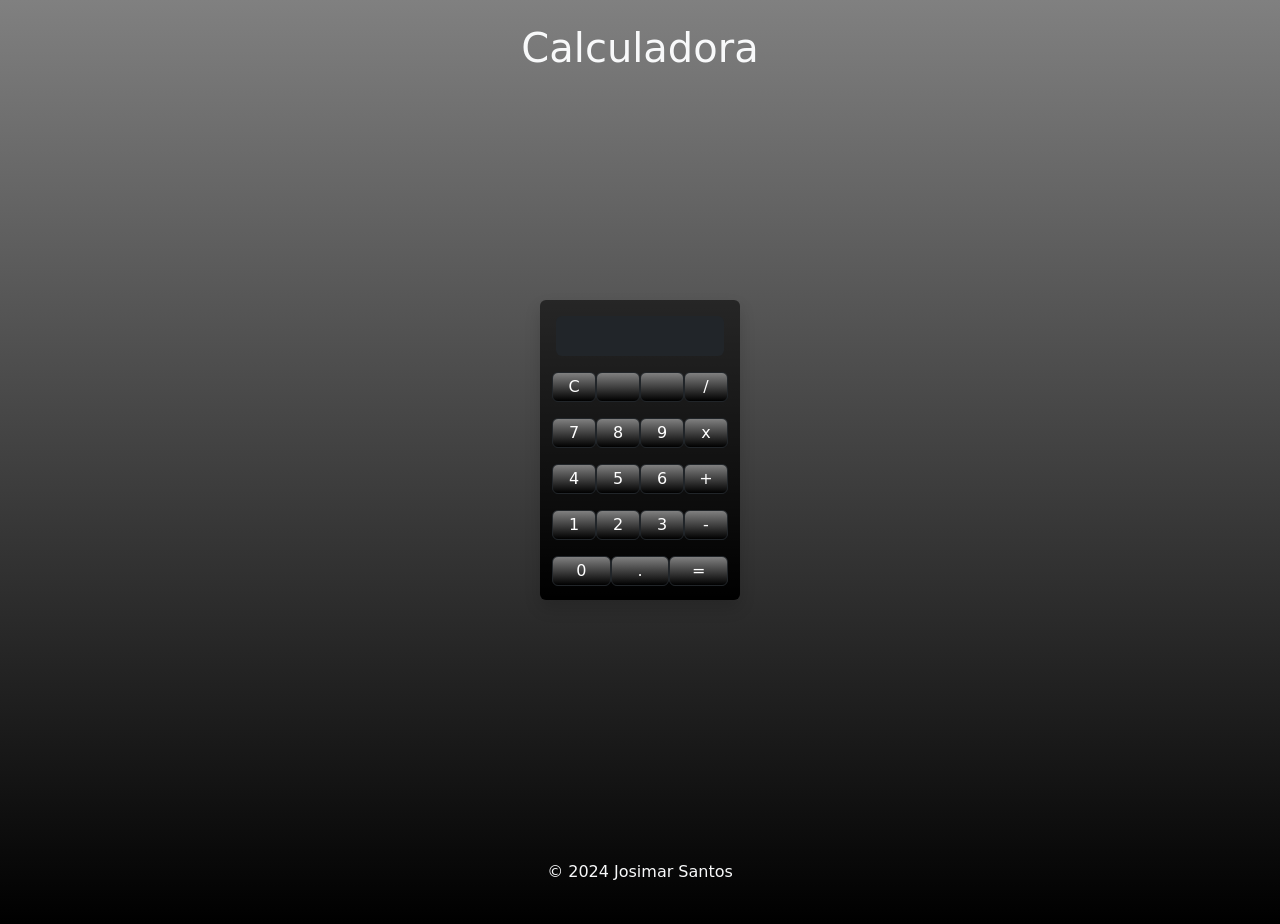
<file: index.html>
<!DOCTYPE html>
<html lang="en">
<head>
    <meta charset="UTF-8">
    <meta name="viewport" content="width=device-width, initial-scale=1.0">
    <title>Calculator</title>
    <link rel="stylesheet" href="style.css">
    <link href="https://cdn.jsdelivr.net/npm/bootstrap@5.3.3/dist/css/bootstrap.min.css" rel="stylesheet" integrity="sha384-QWTKZyjpPEjISv5WaRU9OFeRpok6YctnYmDr5pNlyT2bRjXh0JMhjY6hW+ALEwIH" crossorigin="anonymous">
</head>
<body>
    <header class="header text-center my-4">
        <h1 class="text-light">Calculadora</h1>
    </header>
    <main class="d-flex justify-content-center">
        <div class="calc bg-black bg-gradient p-3 rounded shadow">
            <div class="display bg-dark pb-3 mb-3 rounded text-light text-end" id="display"></div>
            <div class="btns">
                <div class="row g-2"> 
                    <button onclick="clearDisplay()" class="btn col btn-dark d-flex justify-content-center align-items-center" aria-label="Clear">C</button>
                    <button onclick="backspace()" class="btn col btn-dark d-flex justify-content-center align-items-center" aria-label="Backspace"></button>
                    <button onclick="backspace()" class="btn col btn-dark d-flex justify-content-center align-items-center" aria-label="Backspace"></button>
                    <button onclick="appendValue('/')" class="btn col btn-dark d-flex justify-content-center align-items-center" aria-label="Divide">/</button>
                </div>
                <div class="row g-2 mt-2">
                    <button onclick="appendValue('7')" class="btn col btn-dark d-flex justify-content-center align-items-center" aria-label="Seven">7</button>
                    <button onclick="appendValue('8')" class="btn col btn-dark d-flex justify-content-center align-items-center" aria-label="Eight">8</button>
                    <button onclick="appendValue('9')" class="btn col btn-dark d-flex justify-content-center align-items-center" aria-label="Nine">9</button>
                    <button onclick="appendValue('x')" class="btn col btn-dark d-flex justify-content-center align-items-center" aria-label="Multiply">x</button>
                </div>
                <div class="row g-2 mt-2">
                    <button onclick="appendValue('4')" class="btn col btn-dark d-flex justify-content-center align-items-center" aria-label="Four">4</button>
                    <button onclick="appendValue('5')" class="btn col btn-dark d-flex justify-content-center align-items-center" aria-label="Five">5</button>
                    <button onclick="appendValue('6')" class="btn col btn-dark d-flex justify-content-center align-items-center" aria-label="Six">6</button>
                    <button onclick="appendValue('+')" class="btn col btn-dark d-flex justify-content-center align-items-center" aria-label="Add">+</button>
                </div>
                <div class="row g-2 mt-2">
                    <button onclick="appendValue('1')" class="btn col btn-dark d-flex justify-content-center align-items-center" aria-label="One">1</button>
                    <button onclick="appendValue('2')" class="btn col btn-dark d-flex justify-content-center align-items-center" aria-label="Two">2</button>
                    <button onclick="appendValue('3')" class="btn col btn-dark d-flex justify-content-center align-items-center" aria-label="Three">3</button>
                    <button onclick="appendValue('-')" class="btn col btn-dark d-flex justify-content-center align-items-center" aria-label="Subtract">-</button>
                </div>
                <div class="row g-2 mt-2">
                    <button onclick="appendValue('0')" class="btn col btn-dark d-flex justify-content-center align-items-center" aria-label="Zero">0</button>
                    <button onclick="appendValue('.')" class="btn col btn-dark d-flex justify-content-center align-items-center" aria-label="Decimal">.</button>
                    <button onclick="calculate()" class="btn col btn-dark d-flex justify-content-center align-items-center" aria-label="Equals">=</button>
                </div>
            </div>
        </div>
    </main>
    <footer class="footer text-light fixed-bottom mt-auto text-center">
        <p>&copy; 2024 Josimar Santos</p>
    </footer>
    <script src="script.js"></script>
    <script src="https://cdn.jsdelivr.net/npm/bootstrap@5.3.3/dist/js/bootstrap.bundle.min.js" integrity="sha384-YvpcrYf0tY3lHB60NNkmXc5s9fDVZLESaAA55NDzOxhy9GkcIdslK1eN7N6jIeHz" crossorigin="anonymous"></script>
</body>
</html>
</file>
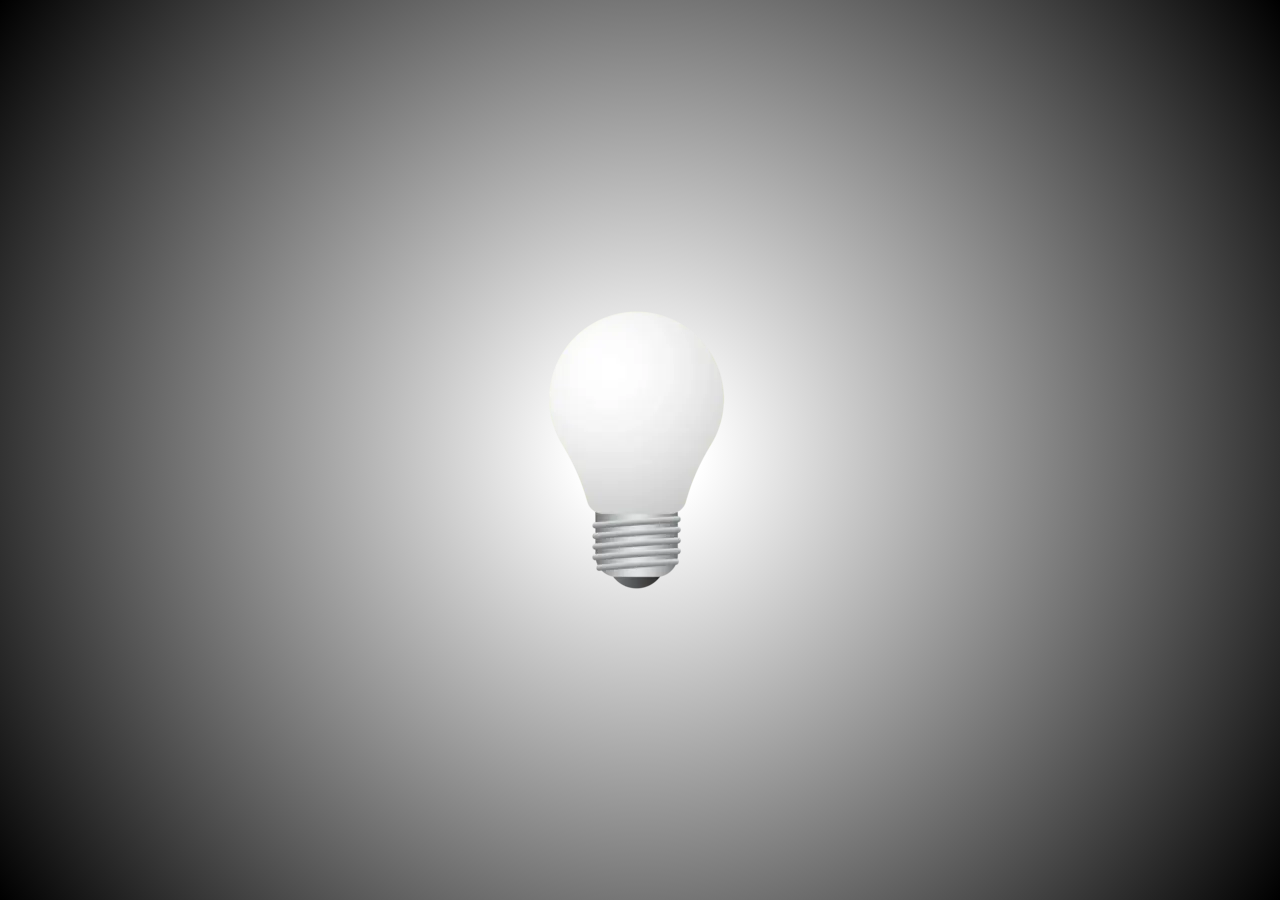
<file: Lampada - Atividade/index.html>
<!DOCTYPE html>
<html lang="pt-BR">
<head>
    <meta charset="UTF-8">
    <meta name="viewport" content="width=device-width, initial-scale=1.0">
    <title>Lâmpada</title>
    <link rel="stylesheet" href="style.css">

</head>
<body>
    <div class="container">
        <img id="lamp" src="assets/lamp_off.png" alt="Lâmpada apagada">
    </div>

    <script src="/script.js"></script>
</body>
</html>
</file>
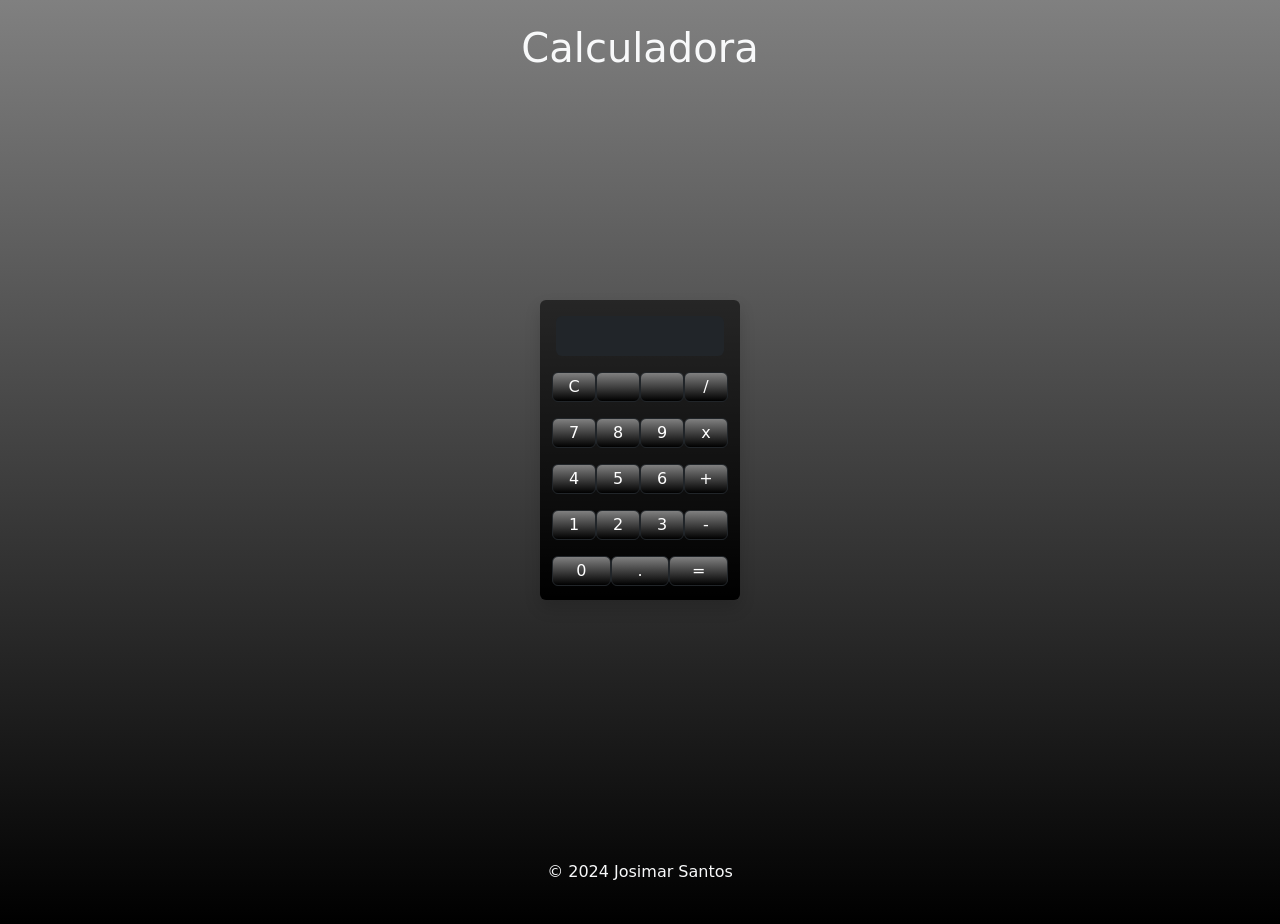
<file: calculadora/codigo/index.html>
<!DOCTYPE html>
<html lang="pt-br
">
<head>
    <meta charset="UTF-8">
    <meta name="viewport" content="width=device-width, initial-scale=1.0">
    <title>Calculator</title>
    <link rel="stylesheet" href="style.css">
    <link href="https://cdn.jsdelivr.net/npm/bootstrap@5.3.3/dist/css/bootstrap.min.css" rel="stylesheet" integrity="sha384-QWTKZyjpPEjISv5WaRU9OFeRpok6YctnYmDr5pNlyT2bRjXh0JMhjY6hW+ALEwIH" crossorigin="anonymous">
</head>
<body>
    <header class="header text-center my-4">
        <h1 class="text-light">Calculadora</h1>
    </header>
    <main class="d-flex justify-content-center">
        <div class="calc bg-black bg-gradient p-3 rounded shadow">
            <div class="display bg-dark pb-3 mb-3 rounded text-light text-end" id="display"></div>
            <div class="btns">
                <div class="row g-2"> 
                    <button onclick="clearDisplay()" class="btn col btn-dark d-flex justify-content-center align-items-center" aria-label="Clear">C</button>
                    <button onclick="backspace()" class="btn col btn-dark d-flex justify-content-center align-items-center" aria-label="Backspace"></button>
                    <button onclick="backspace()" class="btn col btn-dark d-flex justify-content-center align-items-center" aria-label="Backspace"></button>
                    <button onclick="appendValue('/')" class="btn col btn-dark d-flex justify-content-center align-items-center" aria-label="Divide">/</button>
                </div>
                <div class="row g-2 mt-2">
                    <button onclick="appendValue('7')" class="btn col btn-dark d-flex justify-content-center align-items-center" aria-label="Seven">7</button>
                    <button onclick="appendValue('8')" class="btn col btn-dark d-flex justify-content-center align-items-center" aria-label="Eight">8</button>
                    <button onclick="appendValue('9')" class="btn col btn-dark d-flex justify-content-center align-items-center" aria-label="Nine">9</button>
                    <button onclick="appendValue('x')" class="btn col btn-dark d-flex justify-content-center align-items-center" aria-label="Multiply">x</button>
                </div>
                <div class="row g-2 mt-2">
                    <button onclick="appendValue('4')" class="btn col btn-dark d-flex justify-content-center align-items-center" aria-label="Four">4</button>
                    <button onclick="appendValue('5')" class="btn col btn-dark d-flex justify-content-center align-items-center" aria-label="Five">5</button>
                    <button onclick="appendValue('6')" class="btn col btn-dark d-flex justify-content-center align-items-center" aria-label="Six">6</button>
                    <button onclick="appendValue('+')" class="btn col btn-dark d-flex justify-content-center align-items-center" aria-label="Add">+</button>
                </div>
                <div class="row g-2 mt-2">
                    <button onclick="appendValue('1')" class="btn col btn-dark d-flex justify-content-center align-items-center" aria-label="One">1</button>
                    <button onclick="appendValue('2')" class="btn col btn-dark d-flex justify-content-center align-items-center" aria-label="Two">2</button>
                    <button onclick="appendValue('3')" class="btn col btn-dark d-flex justify-content-center align-items-center" aria-label="Three">3</button>
                    <button onclick="appendValue('-')" class="btn col btn-dark d-flex justify-content-center align-items-center" aria-label="Subtract">-</button>
                </div>
                <div class="row g-2 mt-2">
                    <button onclick="appendValue('0')" class="btn col btn-dark d-flex justify-content-center align-items-center" aria-label="Zero">0</button>
                    <button onclick="appendValue('.')" class="btn col btn-dark d-flex justify-content-center align-items-center" aria-label="Decimal">.</button>
                    <button onclick="calculate()" class="btn col btn-dark d-flex justify-content-center align-items-center" aria-label="Equals">=</button>
                </div>
            </div>
        </div>
    </main>
    <footer class="footer text-light fixed-bottom mt-auto text-center">
        <p>&copy; 2024 Josimar Santos</p>
    </footer>
    <script src="script.js"></script>
    <script src="https://cdn.jsdelivr.net/npm/bootstrap@5.3.3/dist/js/bootstrap.bundle.min.js" integrity="sha384-YvpcrYf0tY3lHB60NNkmXc5s9fDVZLESaAA55NDzOxhy9GkcIdslK1eN7N6jIeHz" crossorigin="anonymous"></script>
</body>
</html>
</file>
<file: style.css>
*{
    margin: 0;
    padding: 0;
}

@font-face {
    font-family: 'DS-DIGI';
    src: url('ds_digital/DS-DIGI.TTF') format('truetype'),
         url('ds_digital/DS-DIGIB.TTF') format('truetype'),
         url('ds_digital/DS-DIGII.TTF') format('truetype'),
         url('ds_digital/DS-DIGIT.TTF') format('truetype');
}

body{
    background-image: linear-gradient(gray, black);
    background-repeat: no-repeat;
    height: 100vh;
    font-family: 'Courier New', Courier, monospace;
}

.calc{
    position: absolute;
    top: 50%;
    left: 50%;
    transform: translate(-50%, -50%);
    height: 300px;
    width: 200px;
    background-color: black;
    border-radius: 5px;    
    padding: 20px;
}

.display{
    background-color: white;
    height: 40px;
    width: auto;
    word-wrap: normal;
    overflow: hidden;
    border-radius: 5px;
    font-family: 'DS-DIGI', sans-serif;
    font-size: 30px;
}

.btn{
    font: 1em sans-serif;
    color: #fff;
    background-image: linear-gradient(gray, black);
    border-radius: 5px;
    padding: 5px;
    width: 30px;
    height: 30px;
}
</file>
<file: Lampada - Atividade/style.css>
body {
    background: radial-gradient(circle, white 8%, black 100%);
    display: flex;
    justify-content: center;
    align-items: center;
    height: 100vh;
    margin: 0;
}

.container {
    cursor: pointer;
}
</file>
<file: calculadora/codigo/style.css>
*{
    margin: 0;
    padding: 0;
}

@font-face {
    font-family: 'DS-DIGI';
    src: url('ds_digital/DS-DIGI.TTF') format('truetype'),
         url('ds_digital/DS-DIGIB.TTF') format('truetype'),
         url('ds_digital/DS-DIGII.TTF') format('truetype'),
         url('ds_digital/DS-DIGIT.TTF') format('truetype');
}

body{
    background-image: linear-gradient(gray, black);
    background-repeat: no-repeat;
    height: 100vh;
    font-family: 'Courier New', Courier, monospace;
}

.calc{
    position: absolute;
    top: 50%;
    left: 50%;
    transform: translate(-50%, -50%);
    height: 300px;
    width: 200px;
    background-color: black;
    border-radius: 5px;    
    padding: 20px;
}

.display{
    background-color: white;
    height: 40px;
    width: auto;
    word-wrap: normal;
    overflow: hidden;
    border-radius: 5px;
    font-family: 'DS-DIGI', sans-serif;
    font-size: 30px;
}

.btn{
    font: 1em sans-serif;
    color: #fff;
    background-image: linear-gradient(gray, black);
    border-radius: 5px;
    padding: 5px;
    width: 30px;
    height: 30px;
}
p
</file>
